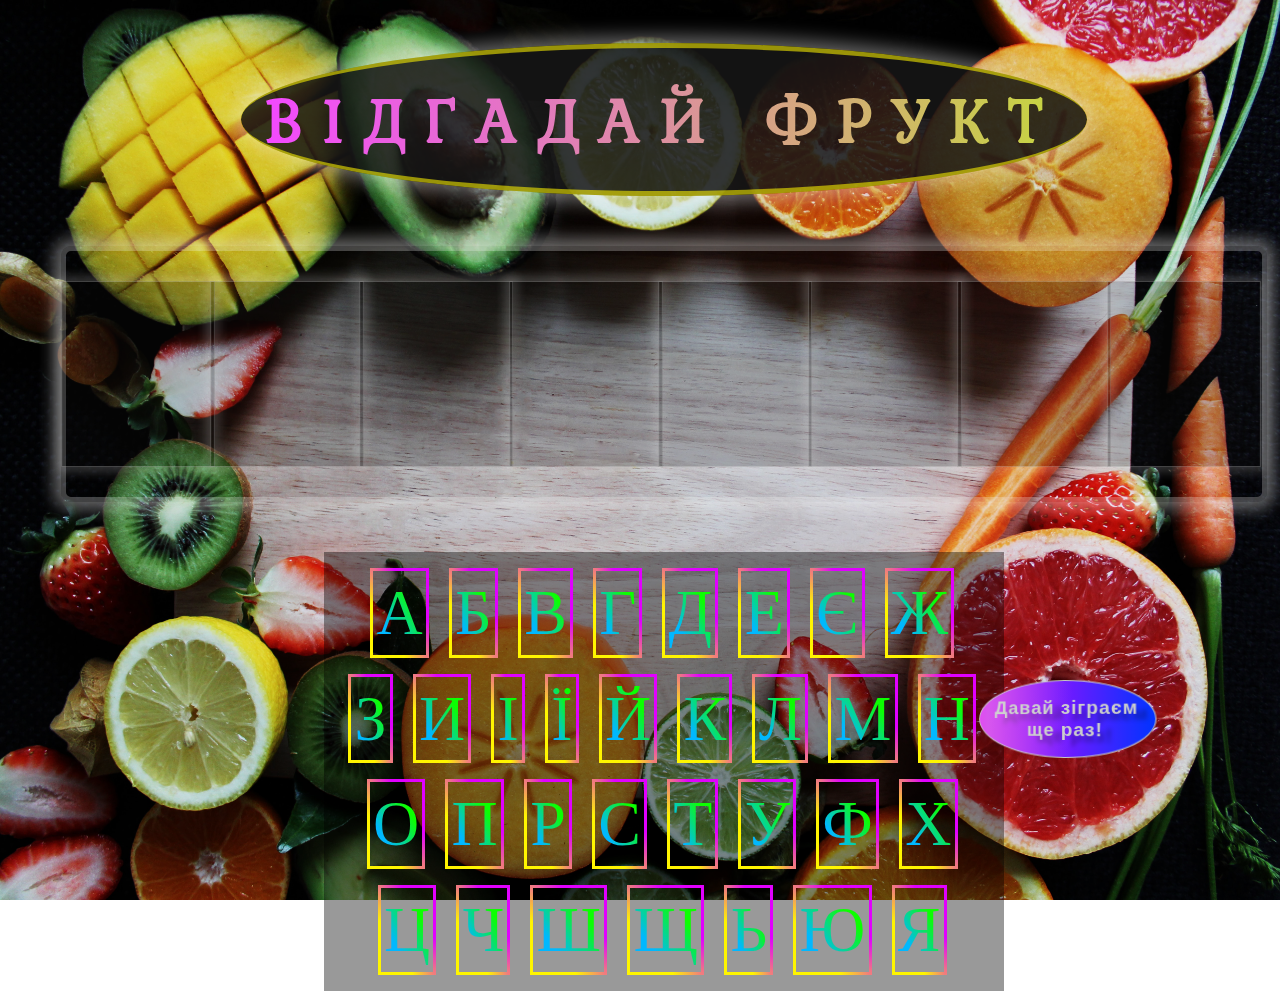
<file: index.html>
<!DOCTYPE html>
<html lang="en">

<head>
    <meta charset="UTF-8">
    <title>Весела гра</title>
    <link href="https://fonts.googleapis.com/css?family=Kurale&display=swap" rel="stylesheet">
    <link rel="stylesheet" href="css/style.css">
</head>

<body>

<img src="img/bg-body.jpg" alt="fruits">

<div class="container">

    <div class="wrapper-h1">
        <h1>Відгадай Фрукт</h1>
    </div>

<div id="wrap" class="wrap">
    <div class="field"></div>
</div>

<div class="wrapper_alpha">
    <div id="alphabet" class="alpha">
        <div class="gradient-all" onclick="findLetter(this)">А</div>
        <div class="gradient-all" onclick="findLetter(this)">Б</div>
        <div class="gradient-all" onclick="findLetter(this)">В</div>
        <div class="gradient-all" onclick="findLetter(this)">Г</div>
        <div class="gradient-all" onclick="findLetter(this)">Д</div>
        <div class="gradient-all" onclick="findLetter(this)">Е</div>
        <div class="gradient-all" onclick="findLetter(this)">Є</div>
        <div class="gradient-all" onclick="findLetter(this)">Ж</div>
        <div class="gradient-all" onclick="findLetter(this)">З</div>
        <div class="gradient-all" onclick="findLetter(this)">И</div>
        <div class="gradient-all" onclick="findLetter(this)">І</div>
        <div class="gradient-all" onclick="findLetter(this)">Ї</div>
        <div class="gradient-all" onclick="findLetter(this)">Й</div>
        <div class="gradient-all" onclick="findLetter(this)">К</div>
        <div class="gradient-all" onclick="findLetter(this)">Л</div>
        <div class="gradient-all" onclick="findLetter(this)">М</div>
        <div class="gradient-all" onclick="findLetter(this)">Н</div>
        <div class="gradient-all" onclick="findLetter(this)">О</div>
        <div class="gradient-all" onclick="findLetter(this)">П</div>
        <div class="gradient-all" onclick="findLetter(this)">Р</div>
        <div class="gradient-all" onclick="findLetter(this)">С</div>
        <div class="gradient-all" onclick="findLetter(this)">Т</div>
        <div class="gradient-all" onclick="findLetter(this)">У</div>
        <div class="gradient-all" onclick="findLetter(this)">Ф</div>
        <div class="gradient-all" onclick="findLetter(this)">Х</div>
        <div class="gradient-all" onclick="findLetter(this)">Ц</div>
        <div class="gradient-all" onclick="findLetter(this)">Ч</div>
        <div class="gradient-all" onclick="findLetter(this)">Ш</div>
        <div class="gradient-all" onclick="findLetter(this)">Щ</div>
        <div class="gradient-all" onclick="findLetter(this)">Ь</div>
        <div class="gradient-all" onclick="findLetter(this)">Ю</div>
        <div class="gradient-all" onclick="findLetter(this)">Я</div>

    </div>

    <div class="reload-btn" onclick="location.reload()">
        <button id="reload">Давай зіграєм<br>ще раз!</button>
    </div>

</div>

    <div id="winner-text">
        <div class="winner-wrapper">
            <img src="img/congratulations.png" alt="winner">
            <p>Вітаю!!!<br>Ви відгадали слово!!!</p>
            <button id="btn">x</button>
        </div>
    </div>

</div>

    <script src="./js/app.js"></script>
</body>

</html>
</file>
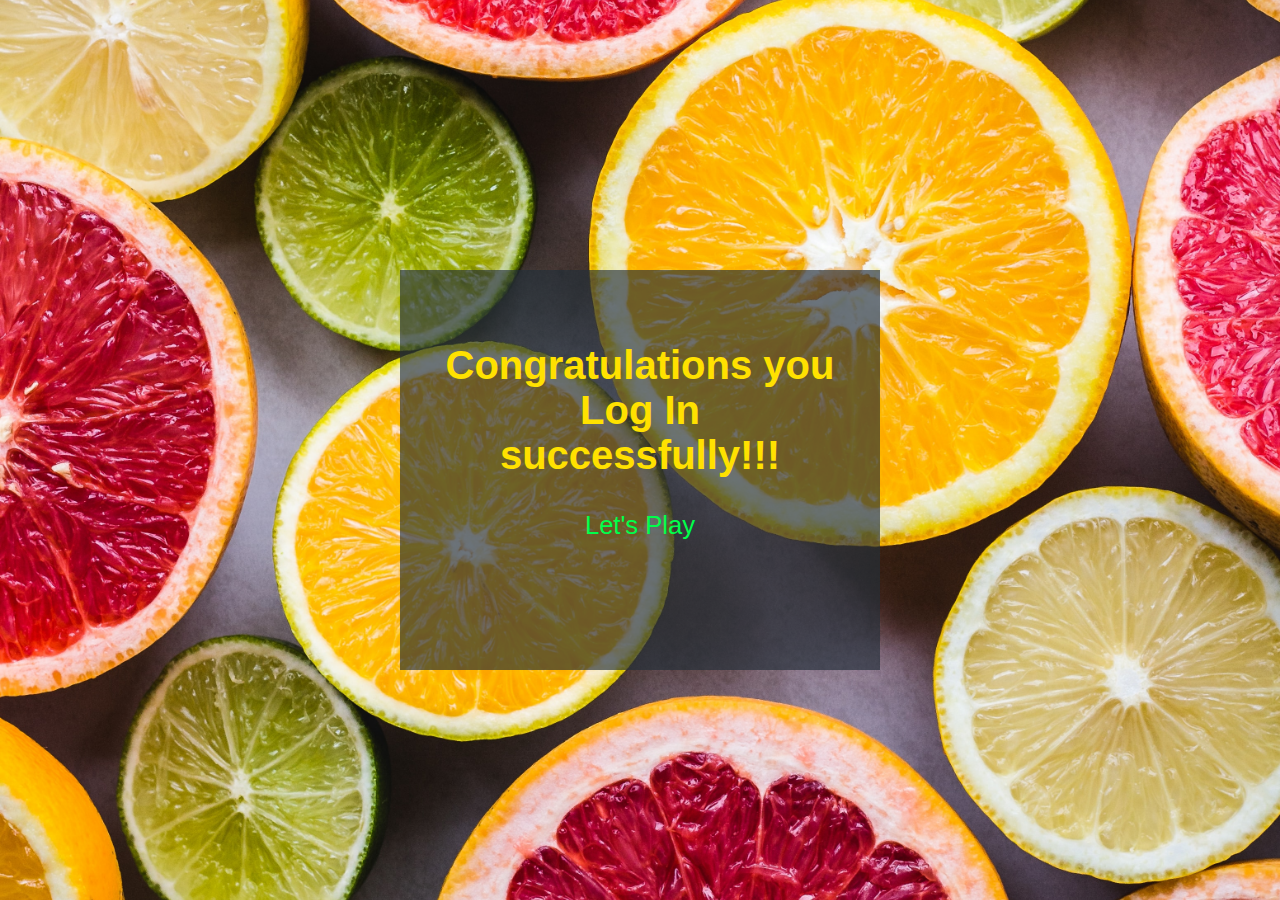
<file: cong.html>
<!DOCTYPE html>
<html lang="en">
<head>
    <meta charset="UTF-8">
    <title>Title</title>
    <link rel="stylesheet" href="css/cong.css">
</head>
<body>

<div class="cong">
    <form action="">
        <h2>
            Congratulations you Log In successfully!!!
        </h2>
        <a href="index.html">Let's Play</a>
        <br><br>
    </form>
</div>

</body>
</html>
</file>
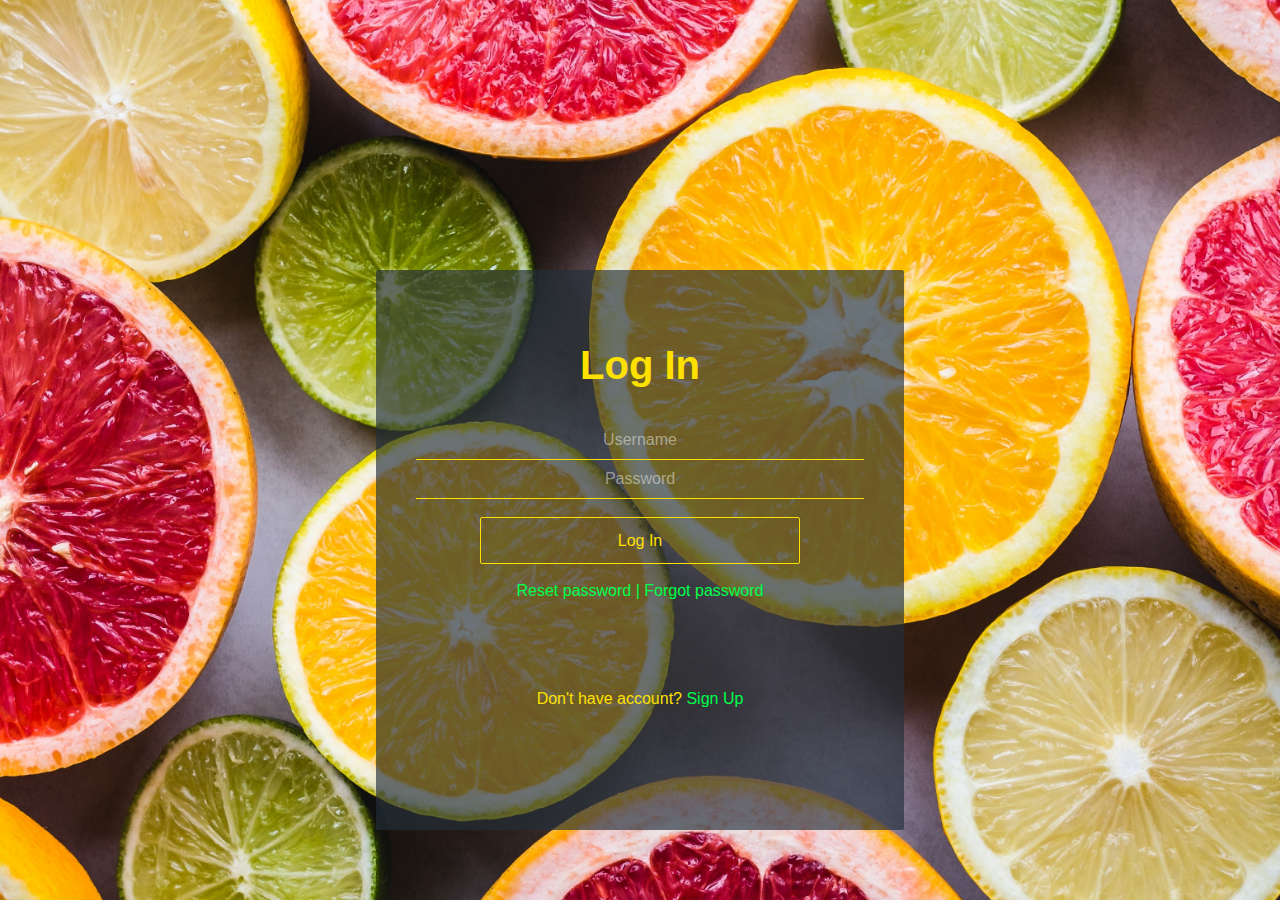
<file: logIn.html>
<!DOCTYPE html>
<html lang="en">
<head>
    <meta charset="UTF-8">
    <title>Login Form</title>
</head>
<link rel="stylesheet" href="css/login.css">
<body>

    <div class="signin">
        <form action="">
            <h2>Log In</h2>
            <input type="text" name="username" placeholder="Username">
            <input type="password" name="pass" placeholder="Password"><br><br>
            <a href="cong.html"><input type="button" value="Log In"></a><br><br>
            <div id="container">
                <a href="#">Reset password |</a>
                <a href="#">Forgot password</a>
            </div>
            <br><br><br><br><br>
            Don't have account?<a href="signUp.html">&nbsp;Sign Up</a>
        </form>
    </div>

</body>
</html>
</file>
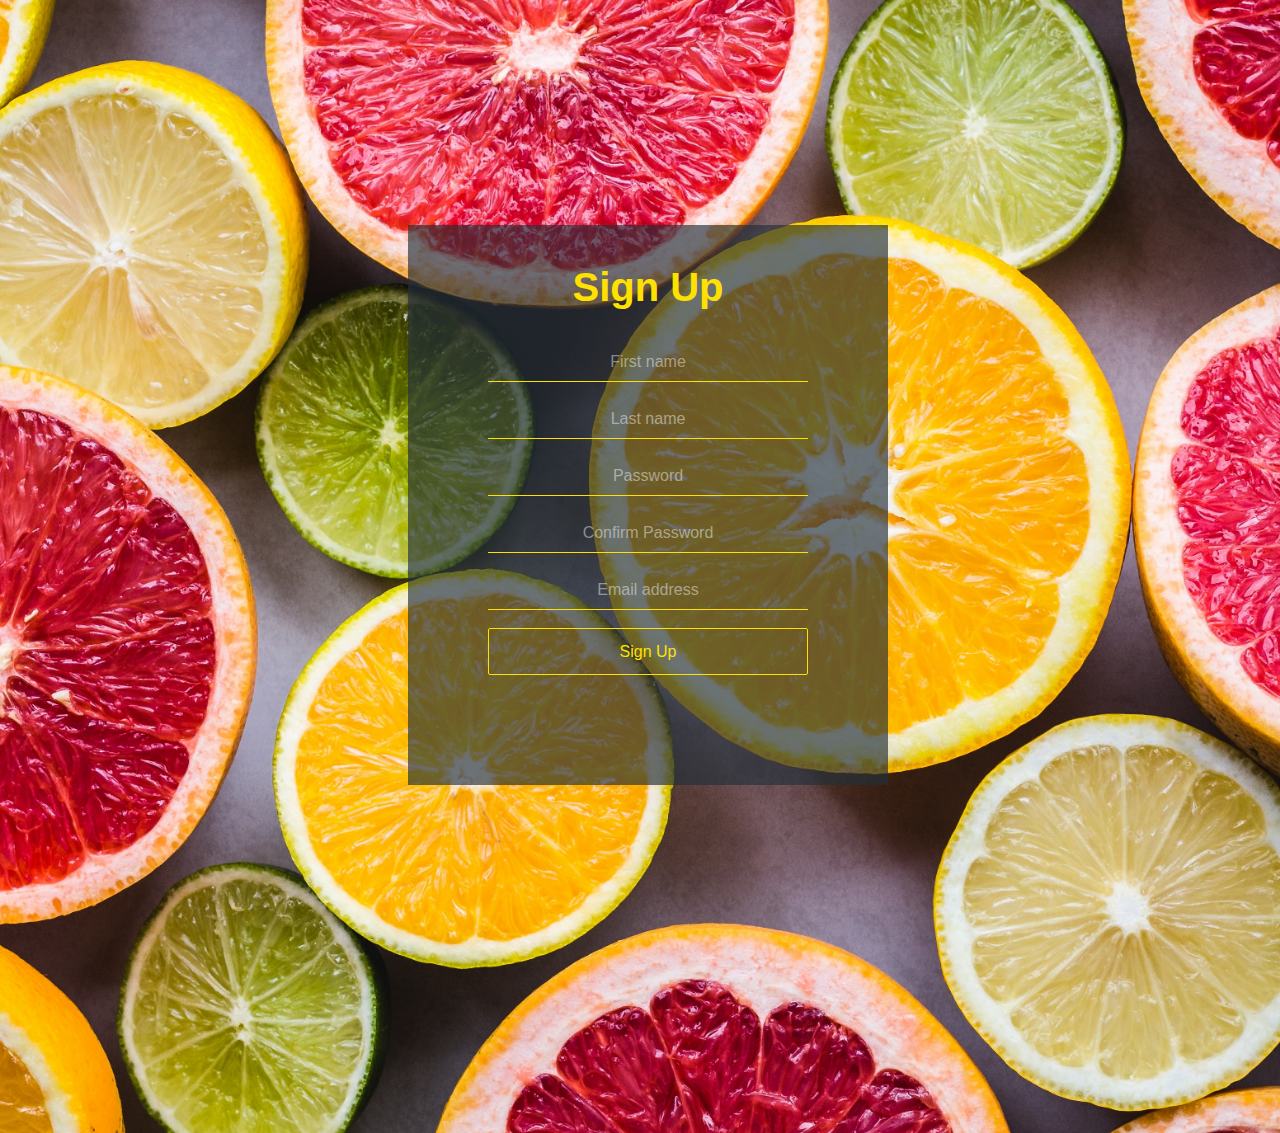
<file: signUp.html>
<!DOCTYPE html>
<html lang="en">
<head>
    <meta charset="UTF-8">
    <title>Title</title>
    <link rel="stylesheet" href="css/signUp.css">
</head>
<body>

<div class="signup">
    <form action="">
        <h2>Sign Up</h2>
        <input type="text" name="username" placeholder="First name">
        <br><br>
        <input type="text" name="username" placeholder="Last name">
        <br><br>
        <input type="password" name="pass" placeholder="Password">
        <br><br>
        <input type="password" name="pass" placeholder="Confirm Password">
        <br><br>
        <input type="email" name="email" placeholder="Email address">
        <br><br>
        <input type="button" value="Sign Up" onclick="myFunction()">
        <br>
    </form>
</div>

<div class="msg">
    <div class="text">
        <p>Congratulations you sign up successfully!!!</p>
    </div>
    <a href="index.html">Let's Play</a>
</div>


<script src="js/form.js"></script>

</body>
</html>
</file>
<file: css/style.css>
body {
    margin: 0;
    padding: 0;
    box-sizing: border-box;
}

body img {
    position: relative;
    width: 100vw;
    height: 100vh;
    background-position: center;
    background-repeat: no-repeat;
    background-size: contain;
    filter: brightness(90%);
    opacity: 1;
}

.container {
    position: absolute;
    top: .2rem;
    display: flex;
    flex-direction: column;
    justify-content: center;
    align-items: center;
}

.wrapper-h1 {
    font-family: 'Kurale', serif;
    font-size: 2rem;
    padding: 1.5rem;
    background-color: rgba(22, 22, 22, .85);
    text-transform: uppercase;
    letter-spacing: 20px;
    border-bottom: 5px solid rgba(255, 245, 0, .57);
    border-top: 5px solid rgba(255, 245, 0, .57);
    border-radius: 50%;
    box-shadow: 0 0 18px 7px rgba(250,250,250,.4);
    user-select: none;
    margin-top: 2.5rem;
}

h1{
    background: linear-gradient(to left, rgb(198, 214, 63), rgb(242, 73, 255));
    -webkit-background-clip: text;
    -webkit-text-fill-color: transparent;
    display: inline;
}

.field > span {
    box-shadow: 0 0 10px 5px rgba(255,255,255,.1);

}

.wrap {
    display: flex;
    justify-content: center;
    width: 90%;
    margin: 50px auto;
    border: 5px solid rgba(248, 248, 248, .26);
    padding: 30px 0;
    border-radius: 10px;
    box-shadow: 0 0 16px 7px rgba(250,250,250,.4);
}



.wrap span {
    position: relative;
    font-size: 9.5rem;
    border: 1px solid rgba(248, 248, 248, .26);
    padding: 5px;
    color: rgba(235, 255, 0, 0.87);
    background-color: rgba(22, 22, 22, .2);
    text-align: center;
    transform: rotateY(-90deg);
    transition: .6s all ease-in;
    box-shadow: 0 0 10px 5px rgba(250,250,250,.2);
    user-select: none;
    width: 9.5rem;
    margin-right: -10.2rem;
}

.new {
    position: relative;
    font-size: 9.5rem;
    border: 1px solid rgba(248, 248, 248, .26);
    background-color: rgba(22, 22, 22, .2);
    padding: 5px;
    color: transparent;
    text-align: center;
    transform: rotateY(10deg);
    transition: .6s all ease-in;
    box-shadow: 0 0 10px 5px rgba(250,250,250,.2);
    user-select: none;
    width: 9.5rem;
}

.wrapper_alpha {
    display: flex;
    justify-content: center;
}

.alpha {
    display: flex;
    flex-wrap: wrap;
    justify-content: center;
    align-items: center;
    padding-top: 1rem;
    padding-left: 1rem;
    font-size: 4rem;
    cursor: pointer;
    width: 50%;
    background-color: rgba(0, 0, 0, .4);
}

.alpha > div {
    margin-right: 20px;
    margin-bottom: 1rem;
}

.gradient-all {
    background: linear-gradient(to right top, #00b8ff 30%, #0cff00 70%);
    -webkit-background-clip: text;
    -webkit-text-fill-color: transparent;
    display: inline-block;
    padding: .3rem .2rem ;
    border: 3px solid transparent;
    border-image: linear-gradient(to right top, #fff500 30%, #e100ff 70%);
    border-image-slice: 1;
}

.gradient-all:hover {
    background: linear-gradient(to bottom, #e900ff 30%, #fff800 70%);
    -webkit-background-clip: text;
    -webkit-text-fill-color: transparent;
    border-image: linear-gradient(to right bottom, #00f8ff 30%, #0d00ff 70%);
    border-image-slice: 1;
}

#winner-text {
    position: absolute;
    display: none;
    width: 100%;
    height: 105vh;
    text-align: center;
    background: rgba(15, 15, 15, .9);
}

.winner-wrapper {
    margin: 17rem auto;
    display: flex;
    justify-content: center;
    flex-direction: column;
    align-items: center;
    background: rgba(0, 0, 0, .6);
    width: 50%;
    height: 40%;
    box-shadow: 0 0 10px 5px rgba(250,250,250,.2);
}

.winner-wrapper img {
    width: 50%;
    height: auto;
}

.winner-wrapper p {
    margin: 0;
    background: linear-gradient(to left, rgb(198, 214, 63), rgb(230, 106, 213));
    -webkit-background-clip: text;
    -webkit-text-fill-color: transparent;
    display: inline;
    font-size: 3.5rem;
    letter-spacing: .5rem;
    user-select: none;
}

#btn {
    position: absolute;
    border: none;
    padding: .5rem;
    font-size: 3rem;
    top: 8rem;
    right: 18rem;
    background: transparent;
    font-weight: 100;
    color: rgba(152, 152, 152, .62);
    outline: none;
    cursor: pointer;
}

.reload-btn {
    position: absolute;
    margin-left: 50rem;
    margin-top: 8rem;
}

.reload-btn button {
    background: linear-gradient(90deg, #e500ff, #0033ff);
    transform: perspective(500px) rotateY(-12deg);
    outline: none;
    font-size: 1.2rem;
    color: rgb(204, 206, 204);
    font-weight: bold;
    text-shadow: 10px 6px 4px rgba(0,0,0, .3);
    letter-spacing: 1px;
    padding: 1rem;
    border: 1px solid rgb(204, 206, 204);
    border-radius: 50%;
    cursor: pointer;
    transition: .5s all ease-in;
    overflow: hidden;
}

.reload-btn button:hover {
    transform: perspective(500px) rotateY(12deg);
    text-shadow: -10px 6px 4px rgba(0,0,0, .3);
    background: linear-gradient(90deg, #0033ff, #e500ff);
}


.reload-btn button:before {
    content: '';
    position: absolute;
    top: 0;
    left: -45%;
    width: 100%;
    height: 100%;
    background: linear-gradient(90deg, transparent, rgba(213, 213, 213, .4), transparent);
}

.reload-btn button:hover:before{
    left: 45%;
}
</file>
<file: css/cong.css>
body {
    font-family: "Comic Sans MS", sans-serif;
    background: url('../img/bg.jpg');
    background-size: cover;
    background-position: center;
    background-repeat: no-repeat;
}

.cong {
    background: rgba(35, 47, 57, 0.66);
    padding: 40px;
    height: 20rem;
    width: 25rem;
    margin: 0 auto;
    margin-top: 30vh;
}

.cong form {
    text-align: center;
}

form h2 {
    font-size: 2.5rem;
    color: #ffe100;
}

a {
    color: #00ff4b;
    text-decoration: none;
    font-size: 1.6rem;
}

a:hover {
    color: skyblue;
}
</file>
<file: css/login.css>
body {
    font-family: "Comic Sans MS", sans-serif;
    background: url('../img/bg.jpg');
    background-size: cover;
    background-position: center;
    background-repeat: no-repeat;
    color: #ffe100;
}

.signin {
    background: rgba(35, 47, 57, 0.66);
    padding: 40px;
    height: 30rem;
    width: 28rem;
    margin:auto;
    margin-top: 30vh;
    text-align: center;
    border-radius: 2px;
}

form {
    width: 28rem;
    text-align: center;
}

form h2 {
    font-size: 40px;
}

input[type=text],
input[type=password] {
    width: 28rem;
    text-align: center;
    background: transparent;
    border: none;
    border-bottom: 1px solid #ffe100;
    font-size: 16px;
    font-weight: 200;
    padding: 10px 0;
    transition: border .5s;
    outline: none;
    color: #ffe100;
}

::-webkit-input-placeholder {
    color: rgba(255, 255, 255, 0.45);
}

input[type=button] {
    background: transparent;
    width: 20rem;
    color: #ffe100;
    font-size: 16px;
    line-height: 25px;
    padding: 10px 0;
    border: 1px solid #ffe100;
    border-radius: 2px;
    cursor: pointer;
}

input[type=button]:hover {
    color: #000;
    background-color: rgba(255, 225, 0, 0.56);
    font-weight:bolder;
}

a {
    color: #00ff4b;
    text-decoration: none;
}

a:hover {
    color: skyblue;
}
</file>
<file: css/signUp.css>
body {
    font-family: "Comic Sans MS", sans-serif;
    background: url('../img/bg.jpg');
    background-size: cover;
    background-position: center;
    background-repeat: no-repeat;
    width: 100%;
    height: 100vh;
}

.signup {
    background: rgba(35, 47, 57, .66);
    padding: 40px;
    height: 30rem;
    width: 25rem;
    margin: 0 auto;
    margin-top: 25vh;
}

form {
    text-align: center;
    padding: 0;
}

form h2 {
    font-size: 2.5rem;
    color: #ffe100;
    margin-top: 0;
}

input[type=text],
input[type=password],
input[type=email] {
    width: 20rem;
    text-align: center;
    background: transparent;
    border: none;
    border-bottom: 1px solid #ffe100;
    font-size: 16px;
    font-weight: 200;
    padding: 10px 0;
    transition: border .5s;
    outline: none;
    color: #ffe100;
}

::-webkit-input-placeholder {
    color: rgba(255, 255, 255, .45);
}

input[type=button] {
    background: transparent;
    width: 20rem;
    color: #ffe100;
    font-size: 16px;
    line-height: 25px;
    padding: 10px 0;
    border: 1px solid #ffe100;
    border-radius: 2px;
    cursor: pointer;
}

input[type=button]:hover {
    color: #000;
    background-color: rgba(255, 225, 0, .56);
    font-weight:bolder;
}

.msg {
    position: absolute;
    visibility: hidden;
    min-width: 30rem;
    background-color: rgba(219, 0, 255, .75);
    color: #fff;
    text-align: center;
    border-radius: 2px;
    border: 1px solid #fff500;
    padding: 1rem;
    z-index: 1;
    top: 50%;
    left: 50%;
    transform: translate(-50%, -50%);
    font-size: 2rem;
    user-select: none;
}

.msg a {
    text-decoration: none;
    color: #0cff00;
    font-weight: bolder;
}

#show {
    visibility: visible;
    transition: .8s ease-in;
}
</file>
